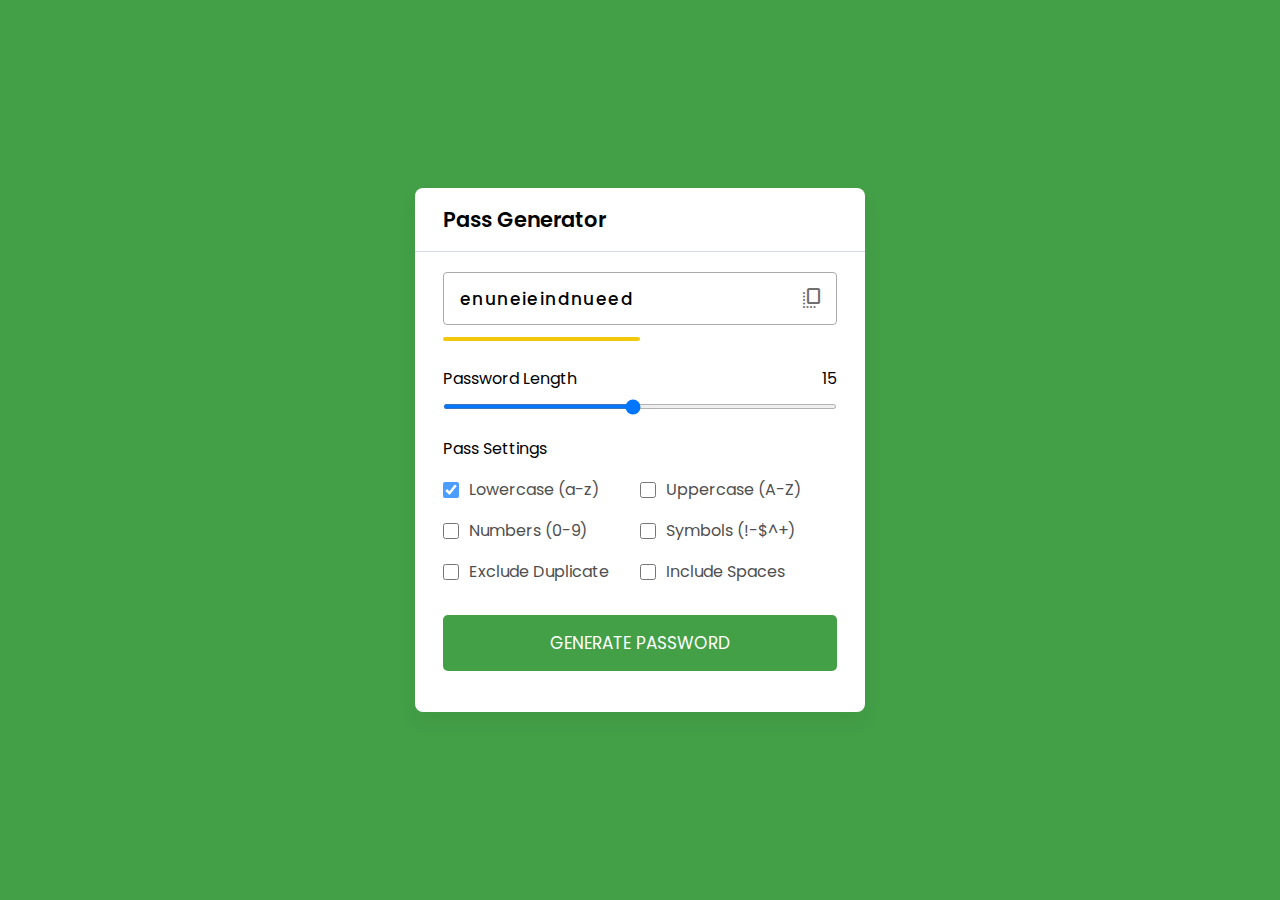
<file: PasswordGenerator/index.html>
<!DOCTYPE html>
<html lang="en">

<head>
    <meta charset="UTF-8">
    <meta http-equiv="X-UA-Compatible" content="IE=edge">
    <meta name="viewport" content="width=device-width, initial-scale=1.0">
    <link href="https://fonts.googleapis.com/css2?family=Material+Symbols+Rounded" rel="stylesheet" />
    <link rel="stylesheet" href="style.css">
    <title>#3 - Pass Generator</title>
</head>

<body>

    <div class="container">
        <h2>Pass Generator</h2>
        <div class="wrapper">
            <div class="input-box">
                <input type="text" disabled>
                <span class="material-symbols-rounded">copy_all</span>
            </div>
            <div class="pass-indicator"></div>
            <div class="pass-length">
                <div class="details">
                    <label class="title">Password Length</label>
                    <span></span>
                </div>
                <input type="range" min="1" max="30" value="15" step="1">
            </div>

            <div class="pass-settings">
                <label class="title">Pass Settings</label>
                <ul class="options">
                    <li class="option">
                        <input type="checkbox" id="lowercase" checked>
                        <label for="lowercase">Lowercase (a-z)</label>
                    </li>
                    <li class="option">
                        <input type="checkbox" id="uppercase">
                        <label for="uppercase">Uppercase (A-Z)</label>
                    </li>
                    <li class="option">
                        <input type="checkbox" id="numbers">
                        <label for="numbers">Numbers (0-9)</label>
                    </li>
                    <li class="option">
                        <input type="checkbox" id="symbols">
                        <label for="symbols">Symbols (!-$^+)</label>
                    </li>
                    <li class="option">
                        <input type="checkbox" id="exc-duplicate">
                        <label for="exc-duplicate">Exclude Duplicate</label>
                    </li>
                    <li class="option">
                        <input type="checkbox" id="spaces">
                        <label for="spaces">Include Spaces</label>
                    </li>
                </ul>
            </div>



            <button class="generate-btn">Generate Password</button>

        </div>
    </div>




    <script src="script.js"></script>
</body>

</html>
</file>
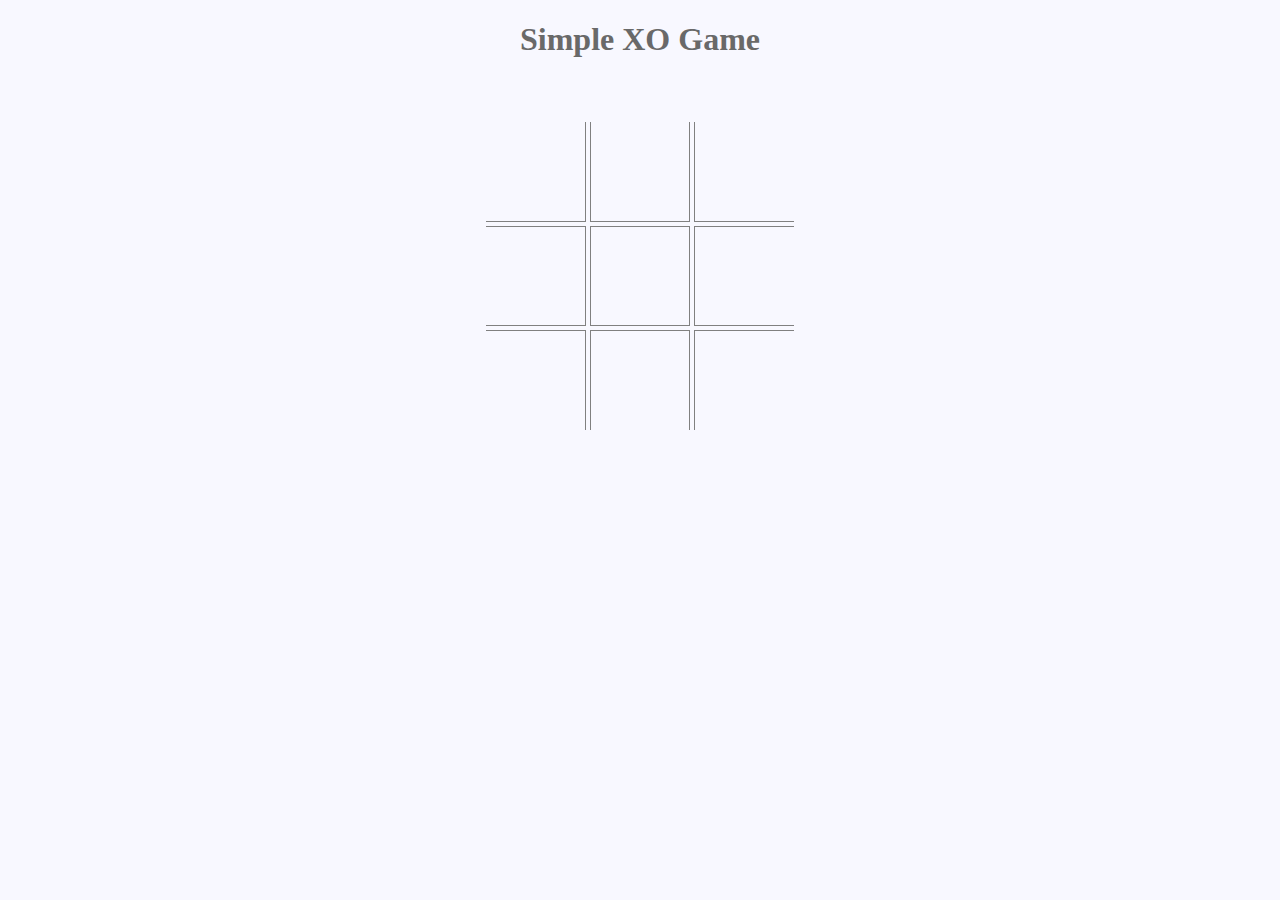
<file: Simple_XO_Game/index.html>
<!DOCTYPE html>
<html lang="en">

<head>
    <meta charset="UTF-8">
    <meta http-equiv="X-UA-Compatible" content="IE=edge">
    <meta name="viewport" content="width=device-width, initial-scale=1.0">
    <link rel="stylesheet" href="style.css">
    <title> XO Game </title>
</head>

<body>
    <h1>Simple XO Game</h1>
    <div id="container">
        <div class="block">
            <div id="box1" class="box top left">
                <span data-player="none" onclick="play(this)">&nbsp;</span>
            </div>
            <div id="box2" class="box top">
                <span data-player="none" onclick="play(this)">&nbsp;</span>
            </div>
            <div id="box3" class="box top right">
                <span data-player="none" onclick="play(this)">&nbsp;</span>
            </div>
        </div>
        <div class="block">
            <div id="box4" class="box left">
                <span data-player="none" onclick="play(this)">&nbsp;</span>
            </div>
            <div id="box5" class="box">
                <span data-player="none" onclick="play(this)">&nbsp;</span>
            </div>
            <div id="box6" class="box right">
                <span data-player="none" onclick="play(this)">&nbsp;</span>
            </div>
        </div>
        <div class="block">
            <div id="box7" class="box bottom left">
                <span data-player="none" onclick="play(this)">&nbsp;</span>
            </div>
            <div id="box8" class="box bottom">
                <span data-player="none" onclick="play(this)">&nbsp;</span>
            </div>
            <div id="box9" class="box bottom right">
                <span data-player="none" onclick="play(this)">&nbsp;</span>
            </div>
        </div>
    </div>

    <script src="index.js"></script>
</body>

</html>
</file>
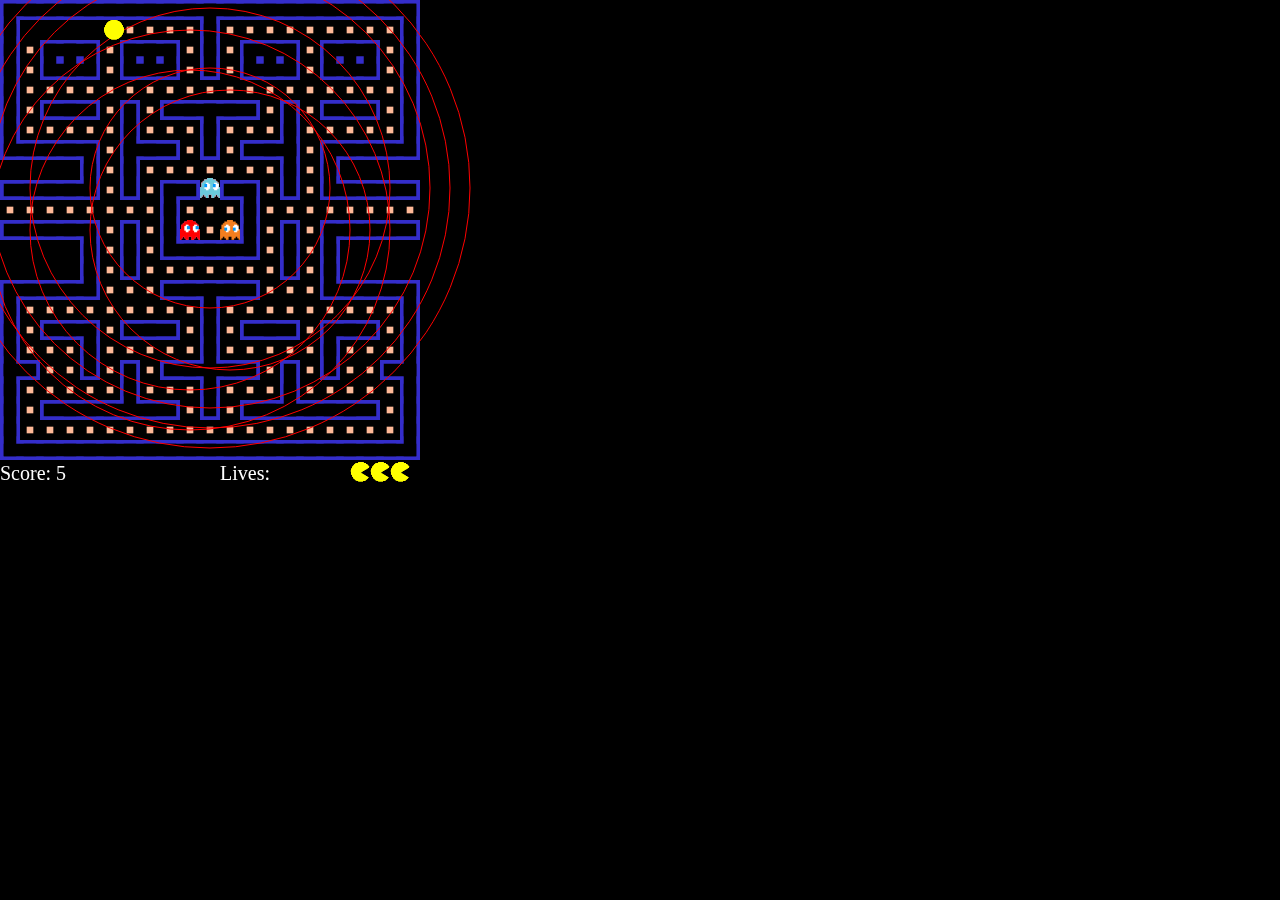
<file: Pacman/pacman.html>
<!DOCTYPE html>
<html lang="en">

<head>
    <meta charset="UTF-8">
    <meta http-equiv="X-UA-Compatible" content="IE=edge">
    <meta name="viewport" content="width=device-width, initial-scale=1.0">
    <title>Pacman</title>
</head>

<body style="margin: 0; background-color: black;">
    <canvas id="canvas" width="500" height="500"></canvas>
    <div style="display:none;">
        <img id="animation" src="animations.gif" width="140" height="20">
        <img id="ghosts" src="ghost.png" width="140" height="20">
    </div>
    <script src="ghost.js"></script>
    <script src="pacman.js"></script>
    <script src="game.js"></script>
</body>

</html>
</file>
<file: PasswordGenerator/style.css>
@import url('https://fonts.googleapis.com/css2?family=Poppins:wght@400;500;600&display=swap');

*{
    margin: 0;
    padding: 0;
    box-sizing: border-box;
    font-family: 'Poppins', sans-serif;
}

body{
    display: flex;
    align-items: center;
    justify-content: center;
    min-height: 100vh;
    background: #43A047;
}

.container{
    width: 450px;
    background: #fff;
    border-radius: 8px;
    box-shadow: 0 10px 20px rgba(0, 0, 0, 0.05);
}

.container h2{
    font-weight: 600;
    font-size: 1.31rem;
    padding: 1rem 1.75rem;
    border-bottom: 1px solid #d4dbe5;
}

.wrapper{
    margin: 1.25rem 1.75rem;
}

.wrapper .input-box{
    position: relative;
}

.input-box input{
    width: 100%;
    height: 53px;
    color: #000;
    background: none;
    font-size: 1.06rem;
    font-weight: 500;
    border-radius: 4px;
    letter-spacing: 1.4px;
    border: 1px solid #aaa;
    padding: 0 2.85rem 0 1rem;
}

.input-box span{
    position: absolute;
    right: 13px;
    cursor: pointer;
    line-height: 53px;
    color: #707070;
}

.input-box span:hover{
    color: #43A047 !important;
}

.wrapper .pass-indicator{
    width: 100%;
    height: 4px;
    position: relative;
    margin-top: 0.75rem;
    border-radius: 25px;
}

.pass-indicator::before{
    position: absolute;
    content: "";
    height: 100%;
    width: 50%;
    border-radius: inherit;
    transition: width 0.3s ease;
}

.pass-indicator#weak::before{
    width: 20%;
    background: #e64a4a;
}

.pass-indicator#medium::before{
    width: 50%;
    background: #f1c80b;
}

.pass-indicator#strong::before{
    width: 100%;
    background: #43A047;
}

.wrapper .pass-length{
    margin: 1.56rem 0 1.25rem;
}

.pass-length .details{
    display: flex;
    justify-content: space-between;
}

.pass-length input{
    width: 100%;
    height: 5px;
}

.pass-settings .options{
    display: flex;
    list-style: none;
    flex-wrap: wrap;
    margin-top: 1rem;
}

.pass-settings .options .option{
    display: flex;
    align-items: center;
    margin-bottom: 1rem;
    width: calc(100% / 2);
}

.options .option:first-child{
    pointer-events: none;
}

.options .option:first-child input{
    opacity: 0.7;
}

.options .option input{
    height: 16px;
    width: 16px;
    cursor: pointer;
}

.options .option label{
    cursor: pointer;
    color: #4f4f4f;
    padding-left: 0.63rem;
}

.wrapper .generate-btn{
    width: 100%;
    color: #fff;
    border: none;
    outline: none;
    cursor: pointer;
    background: #43A047;
    font-size: 1.06rem;
    padding: 0.94rem 0;
    border-radius: 5px;
    text-transform: uppercase;
    margin: 0.94rem 0 1.3rem;
}
</file>
<file: Simple_XO_Game/style.css>
body{
    background: ghostwhite;
    color: dimgray;
    font-family: serif;
    text-align: center;
}

h1{
    font-size: 2rem;
}

#container{
    margin: 5% auto;
    border-radius: 5px;
    text-align: center;
}

.box{
    display: inline-block;
    border: 1px solid gray;
    width: 100px;
    height: 100px;
    text-align: center;
    box-sizing: border-box;
    padding: 0;
}

span{
    position: absolute;
    font-size: 75px;
    font-family: sans-serif;
    text-align: center;
    height: 75px;
    width: 75px;
    padding: 0;
    margin: 5px;
    margin-left: -35px;
}

.top{
    border-top: none;
}

.bottom{
    border-bottom: none;
}

.left{
    border-left: none;
}

.right{
    border-right: none;
}

.alert{
    height: 75px;
    width: 125px;
    display: inline-block;
    background: ghostwhite;
    position: relative;
    z-index: 10;
    margin-top: -50%;
    border-radius: 20px;
    box-shadow: 0 0 75px 2px dimgray;
    animation: larger 0.5s;
    animation-fill-mode: forwards;
    box-sizing: content-box;
    padding: 30px;
    bottom: 50px;
    top: 0;
}

button{
    background: dimgray;
    border-radius: 2px;
    color: ghostwhite;
    border: none;
    outline: none;
}

button:focus{
    background: silver;
}

.activeBox{
    background: silver;
}

@keyframes larger{
    from{
        height: 75px;
        width: 125px;
    }

    to{
        height: 100px;
        width: 250px;
    }

}
</file>
